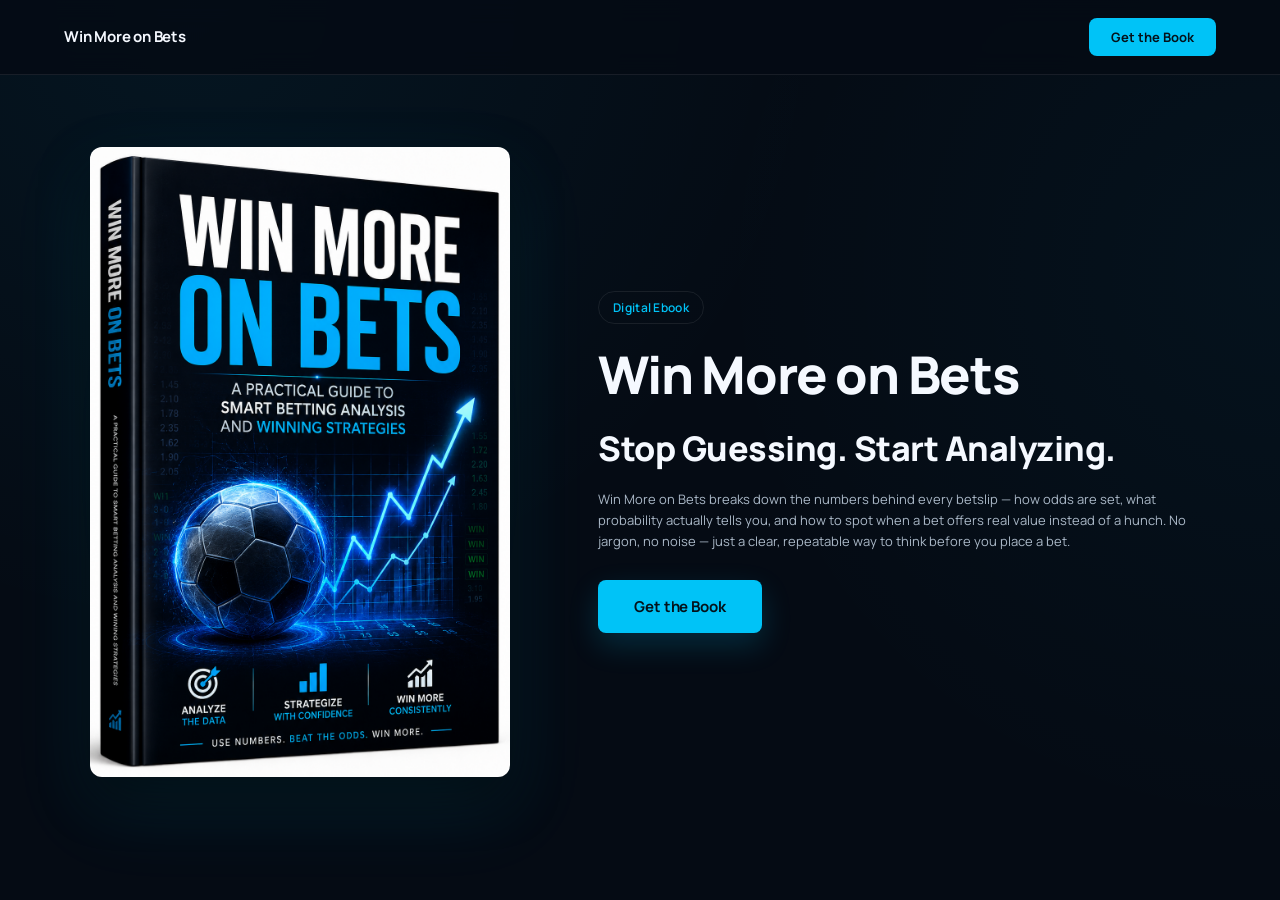
<file: index.html>
<!DOCTYPE html>
<html lang="en">
<head>
    <meta charset="UTF-8">
    <meta name="viewport" content="width=device-width, initial-scale=1.0">
    <meta name="description" content="Learn to use simple mathematics and probability to make more informed sports betting decisions. Win More on Bets.">
    <meta name="theme-color" content="#050B14">

    <!-- Open Graph -->
    <meta property="og:title" content="Win More on Bets — Stop Guessing. Start Analyzing.">
    <meta property="og:description" content="Learn to use simple mathematics, probability and betting odds analysis to make more informed betting decisions.">
    <meta property="og:type" content="website">
    <meta property="og:url" content="https://digitalebook.name.ng/">

    <meta name="twitter:card" content="summary_large_image">
    <meta name="twitter:title" content="Win More on Bets">
    <meta name="twitter:description" content="Stop guessing. Start analyzing your bets.">

    <title>Win More on Bets — Premium Betting Analysis</title>

    <link rel="preconnect" href="https://fonts.googleapis.com">
    <link rel="preconnect" href="https://fonts.gstatic.com" crossorigin>
    <link href="https://fonts.googleapis.com/css2?family=Manrope:wght@400;500;600;700;800&display=swap" rel="stylesheet">

    <link rel="stylesheet" href="style.css">
</head>

<body>

    <!-- HEADER -->
    <header class="header">
        <div class="header-container">
            <span class="brand">Win More on Bets</span>
            <button class="btn-header-cta" id="header-cta">Get the Book</button>
        </div>
    </header>

    <main>
        <!-- HERO / PRODUCT SECTION -->
        <section class="hero" id="product">
            <div class="hero-container">

                <div class="hero-visual">
                    <div class="book-glow" aria-hidden="true"></div>
                    <img
                        src="images/book-cover.webp"
                        alt="Win More on Bets ebook cover"
                        class="book-image"
                        width="900"
                        height="1090"
                    >
                </div>

                <div class="hero-content">
                    <span class="eyebrow">Digital Ebook</span>
                    <h1 class="hero-title">Win More on Bets</h1>

                    <div class="price-row">
                        <span class="price">Stop Guessing. Start Analyzing.</span>
                        <span class="price-note">Win More on Bets breaks down the numbers behind every betslip — how odds are set,
                            what probability actually tells you, and how to spot when a bet offers real value
                            instead of a hunch. No jargon, no noise — just a clear, repeatable way to think
                            before you place a bet.
                        </span>
                    </div>

                    <button class="btn btn-primary" id="cta-hero">Get the Book</button>
                </div>

            </div>
        </section>
    </main>

    <!-- PAYMENT MODAL -->
    <div class="payment-modal" id="payment-modal">
        <div class="payment-modal-content">
            <button class="modal-close" id="modal-close" aria-label="Close">✕</button>
            <h2>Get Your Book</h2>

            <div class="payment-summary">
                <div class="summary-row">
                    <span>Win More on Bets</span>
                    <span>₦5,000</span>
                </div>
                <div class="summary-row summary-total">
                    <span>Total</span>
                    <span>₦5,000</span>
                </div>
            </div>

            <form id="paymentForm">
                <div class="form-group">
                    <label for="email">Email Address</label>
                    <input type="email" id="email" name="email" required placeholder="you@example.com">
                    <p class="form-hint">We'll send your book and payment confirmation to this address.</p>
                </div>
                <button type="submit" class="btn btn-primary btn-block" id="buyButton">Pay ₦5,000</button>
                <p id="message" class="message"></p>
            </form>
        </div>
    </div>

    <script src="script.js" defer></script>
</body>
</html>
</file>
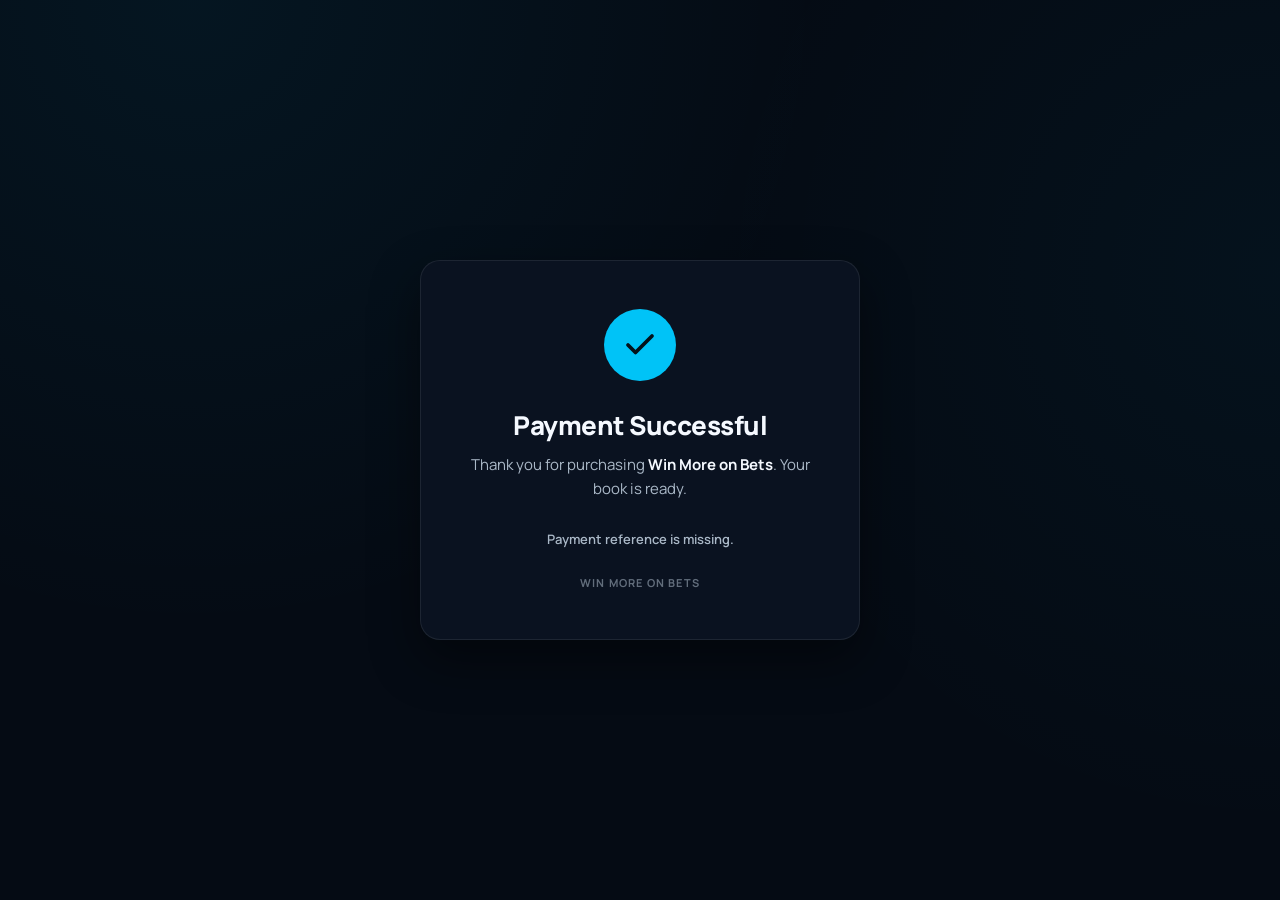
<file: success.html>
<!DOCTYPE html>
<html lang="en">
<head>
    <meta charset="UTF-8">
    <meta name="viewport" content="width=device-width, initial-scale=1.0">
    <meta name="theme-color" content="#050B14">
    <title>Payment Successful — Win More on Bets</title>

    <link rel="preconnect" href="https://fonts.googleapis.com">
    <link rel="preconnect" href="https://fonts.gstatic.com" crossorigin>
    <link href="https://fonts.googleapis.com/css2?family=Manrope:wght@400;500;600;700;800&display=swap" rel="stylesheet">

    <link rel="stylesheet" href="style.css">
</head>

<body>
    <main class="success-main">
        <div class="success-card">
            <div class="success-icon" aria-hidden="true">
                <svg viewBox="0 0 24 24" fill="none" stroke="#04121A" stroke-width="2.5" stroke-linecap="round" stroke-linejoin="round">
                    <polyline points="20 6 9 17 4 12"></polyline>
                </svg>
            </div>

            <h1>Payment Successful</h1>

            <p class="success-desc">
                Thank you for purchasing <strong>Win More on Bets</strong>. Your book is ready.
            </p>

            <span id="status">Verifying your payment...</span>

            <button id="downloadButton">Download Your Book</button>

            <div class="success-branding">Win More on Bets</div>
        </div>
    </main>

    <script src="script.js" defer></script>
</body>
</html>
</file>
<file: style.css>
/* ============================================
   CSS VARIABLES & ROOT
   ============================================ */

:root {
    --bg-primary: #050B14;
    --bg-secondary: #0A1220;
    --text-primary: #F5F9FF;
    --text-secondary: #AAB8C7;
    --accent-blue: #00C3F7;
    --accent-dark-blue: #036884;
    --border-light: rgba(255, 255, 255, 0.08);

    --shadow-glow: 0 30px 80px rgba(0, 195, 247, 0.12);
    --shadow-card: 0 20px 50px rgba(0, 0, 0, 0.45);
    --radius-lg: 20px;
    --radius-md: 12px;
    --radius-sm: 8px;
}

/* ============================================
   RESET & GLOBAL STYLES
   ============================================ */

* {
    margin: 0;
    padding: 0;
    box-sizing: border-box;
}

html {
    scroll-behavior: smooth;
    -webkit-font-smoothing: antialiased;
    -moz-osx-font-smoothing: grayscale;
}

body {
    font-family: 'Manrope', -apple-system, BlinkMacSystemFont, 'Segoe UI', sans-serif;
    background-color: var(--bg-primary);
    background-image:
        radial-gradient(circle at 15% 0%, rgba(0, 195, 247, 0.06) 0%, transparent 45%),
        radial-gradient(circle at 100% 30%, rgba(0, 195, 247, 0.04) 0%, transparent 40%);
    background-attachment: fixed;
    color: var(--text-primary);
    line-height: 1.6;
    overflow-x: hidden;
}

img {
    max-width: 100%;
    display: block;
}

.btn {
    font-family: inherit;
}

@media (prefers-reduced-motion: reduce) {
    html {
        scroll-behavior: auto;
    }
    * {
        animation-duration: 0.01ms !important;
        animation-iteration-count: 1 !important;
        transition-duration: 0.01ms !important;
    }
}

/* ============================================
   HEADER
   ============================================ */

.header {
    position: sticky;
    top: 0;
    z-index: 1000;
    background: rgba(5, 11, 20, 0.85);
    backdrop-filter: blur(12px);
    -webkit-backdrop-filter: blur(12px);
    border-bottom: 1px solid var(--border-light);
    padding: 18px 0;
}

.header-container {
    max-width: 1200px;
    margin: 0 auto;
    padding: 0 24px;
    display: flex;
    justify-content: space-between;
    align-items: center;
    gap: 16px;
}

.brand {
    font-size: 15px;
    font-weight: 700;
    letter-spacing: -0.2px;
    color: var(--text-primary);
}

.btn-header-cta {
    padding: 10px 22px;
    background-color: var(--accent-blue);
    color: #04121A;
    border: none;
    border-radius: var(--radius-sm);
    font-size: 13px;
    font-weight: 700;
    font-family: inherit;
    cursor: pointer;
    transition: background-color 0.25s ease, transform 0.25s ease;
    white-space: nowrap;
}

.btn-header-cta:hover {
    background-color: var(--accent-dark-blue);
    color: var(--text-primary);
    transform: translateY(-1px);
}

/* ============================================
   HERO / PRODUCT SECTION
   ============================================ */

.hero {
    padding: 72px 24px 96px;
}

.hero-container {
    max-width: 1100px;
    margin: 0 auto;
    display: grid;
    grid-template-columns: minmax(0, 420px) 1fr;
    gap: 88px;
    align-items: center;
}

.hero-visual {
    position: relative;
    display: flex;
    align-items: center;
    justify-content: center;
}

.book-glow {
    position: absolute;
    width: 80%;
    height: 80%;
    background: radial-gradient(circle, rgba(0, 195, 247, 0.22) 0%, transparent 70%);
    filter: blur(30px);
    z-index: 0;
    pointer-events: none;
}

.book-image {
    position: relative;
    z-index: 1;
    width: 100%;
    height: auto;
    border-radius: var(--radius-md);
    box-shadow: var(--shadow-card), var(--shadow-glow);
}

.hero-content {
    display: flex;
    flex-direction: column;
    align-items: flex-start;
}

.eyebrow {
    display: inline-flex;
    align-items: center;
    gap: 8px;
    padding: 6px 14px;
    border: 1px solid var(--border-light);
    border-radius: 100px;
    font-size: 12px;
    font-weight: 600;
    letter-spacing: 0.3px;
    color: var(--accent-blue);
    margin-bottom: 24px;
}

.hero-title {
    font-size: 52px;
    font-weight: 800;
    line-height: 1.05;
    letter-spacing: -1.2px;
    color: var(--text-primary);
    margin-bottom: 18px;
}

.hero-tagline {
    font-size: 17px;
    line-height: 1.65;
    color: var(--text-secondary);
    max-width: 420px;
    margin-bottom: 36px;
}

.price-row {
    display: flex;
    align-items: baseline;
    gap: 14px;
    flex-wrap: wrap;
    margin-bottom: 28px;
}

.price {
    font-size: 34px;
    font-weight: 800;
    color: var(--text-primary);
    letter-spacing: -0.5px;
}

.price-note {
    font-size: 13px;
    color: var(--text-secondary);
}

/* ============================================
   BUTTONS
   ============================================ */

.btn {
    padding: 16px 36px;
    border: none;
    border-radius: var(--radius-sm);
    font-size: 15px;
    font-weight: 700;
    letter-spacing: -0.1px;
    cursor: pointer;
    transition: background-color 0.25s ease, transform 0.25s ease, box-shadow 0.25s ease;
    display: inline-flex;
    align-items: center;
    justify-content: center;
}

.btn-primary {
    background-color: var(--accent-blue);
    color: #04121A;
    box-shadow: 0 12px 30px rgba(0, 195, 247, 0.18);
}

.btn-primary:hover {
    background-color: var(--accent-dark-blue);
    color: var(--text-primary);
    transform: translateY(-2px);
    box-shadow: 0 16px 36px rgba(0, 195, 247, 0.25);
}

.btn-primary:active {
    transform: translateY(0);
}

.btn-block {
    width: 100%;
}

/* ============================================
   DETAILS SECTION
   ============================================ */

.details {
    padding: 20px 24px 120px;
    border-top: 1px solid var(--border-light);
}

.details-container {
    max-width: 640px;
    margin: 0 auto;
    text-align: center;
    padding-top: 90px;
}

.details-title {
    font-size: 32px;
    font-weight: 800;
    letter-spacing: -0.6px;
    line-height: 1.2;
    color: var(--text-primary);
    margin-bottom: 20px;
}

.details-text {
    font-size: 16px;
    line-height: 1.75;
    color: var(--text-secondary);
    margin-bottom: 40px;
}

/* ============================================
   PAYMENT MODAL
   ============================================ */

.payment-modal {
    display: none;
    position: fixed;
    inset: 0;
    width: 100%;
    height: 100%;
    background-color: rgba(2, 6, 12, 0.75);
    z-index: 2000;
    align-items: center;
    justify-content: center;
    padding: 20px;
    backdrop-filter: blur(6px);
    -webkit-backdrop-filter: blur(6px);
}

.payment-modal.active {
    display: flex;
}

.payment-modal-content {
    background-color: var(--bg-secondary);
    border: 1px solid var(--border-light);
    border-radius: var(--radius-lg);
    padding: 40px;
    max-width: 440px;
    width: 100%;
    position: relative;
    box-shadow: var(--shadow-card);
}

.payment-modal-content h2 {
    font-size: 20px;
    font-weight: 700;
    letter-spacing: -0.3px;
    margin-bottom: 24px;
    color: var(--text-primary);
}

.modal-close {
    position: absolute;
    top: 16px;
    right: 16px;
    background: none;
    border: none;
    font-size: 18px;
    color: var(--text-secondary);
    cursor: pointer;
    transition: color 0.2s ease;
    line-height: 1;
    padding: 6px;
}

.modal-close:hover {
    color: var(--text-primary);
}

.payment-summary {
    background-color: rgba(255, 255, 255, 0.03);
    border: 1px solid var(--border-light);
    border-radius: var(--radius-sm);
    padding: 18px 20px;
    margin-bottom: 24px;
}

.summary-row {
    display: flex;
    justify-content: space-between;
    font-size: 14px;
    color: var(--text-secondary);
    padding: 6px 0;
}

.summary-total {
    border-top: 1px solid var(--border-light);
    margin-top: 6px;
    padding-top: 12px;
    font-weight: 700;
    color: var(--text-primary);
    font-size: 15px;
}

.form-group {
    margin-bottom: 20px;
}

.form-group label {
    display: block;
    font-size: 13px;
    font-weight: 600;
    color: var(--text-secondary);
    margin-bottom: 8px;
}

.form-group input {
    width: 100%;
    padding: 13px 14px;
    background-color: rgba(255, 255, 255, 0.03);
    border: 1px solid var(--border-light);
    border-radius: var(--radius-sm);
    color: var(--text-primary);
    font-size: 14px;
    font-family: inherit;
    transition: border-color 0.2s ease;
}

.form-group input:focus {
    outline: none;
    border-color: var(--accent-blue);
}

.form-hint {
    font-size: 12px;
    color: var(--text-secondary);
    margin-top: 8px;
    opacity: 0.8;
}

.message {
    font-size: 13px;
    text-align: center;
    margin-top: 14px;
    min-height: 18px;
}

.message.error {
    color: #FF8A8A;
}

.message.success {
    color: var(--accent-blue);
}

/* ============================================
   SUCCESS PAGE
   ============================================ */

.success-main {
    min-height: 100vh;
    display: flex;
    align-items: center;
    justify-content: center;
    padding: 24px;
}

.success-card {
    width: 100%;
    max-width: 440px;
    background-color: var(--bg-secondary);
    border: 1px solid var(--border-light);
    border-radius: var(--radius-lg);
    padding: 48px 36px;
    text-align: center;
    box-shadow: var(--shadow-card);
}

.success-icon {
    display: flex;
    align-items: center;
    justify-content: center;
    width: 72px;
    height: 72px;
    margin: 0 auto 28px;
    background-color: var(--accent-blue);
    border-radius: 50%;
    animation: scaleIn 0.4s ease-out;
}

.success-icon svg {
    width: 36px;
    height: 36px;
}

@keyframes scaleIn {
    from {
        transform: scale(0.8);
        opacity: 0;
    }
    to {
        transform: scale(1);
        opacity: 1;
    }
}

.success-card h1 {
    font-size: 26px;
    font-weight: 800;
    letter-spacing: -0.5px;
    margin-bottom: 12px;
    color: var(--text-primary);
    line-height: 1.25;
}

.success-card .success-desc {
    font-size: 15px;
    line-height: 1.6;
    color: var(--text-secondary);
    margin-bottom: 28px;
}

.success-card .success-desc strong {
    color: var(--text-primary);
    font-weight: 700;
}

#status {
    display: block;
    font-size: 13px;
    font-weight: 600;
    color: var(--text-secondary);
    margin-bottom: 24px;
    min-height: 18px;
}

#downloadButton {
    width: 100%;
    padding: 15px 24px;
    background-color: var(--accent-blue);
    color: #FFFFFF;
    text-align: center;
    border: none;
    border-radius: var(--radius-sm);
    font-size: 14px;
    font-weight: 700;
    font-family: inherit;
    cursor: pointer;
    transition: background-color 0.25s ease, transform 0.25s ease;
    margin-bottom: 28px;
    display: none;
}

#downloadButton:hover:not(:disabled) {
    background-color: var(--accent-dark-blue);
    color: var(--text-primary);
    transform: translateY(-2px);
}

#downloadButton:disabled {
    opacity: 0.6;
    cursor: not-allowed;
}

.success-branding {
    font-size: 11px;
    font-weight: 700;
    letter-spacing: 1.2px;
    color: var(--text-secondary);
    text-transform: uppercase;
    opacity: 0.55;
}

/* ============================================
   RESPONSIVE DESIGN
   ============================================ */

@media (max-width: 900px) {
    .hero-container {
        grid-template-columns: 1fr;
        gap: 48px;
        text-align: center;
        justify-items: center;
    }

    .hero-visual {
        max-width: 300px;
        margin: 0 auto;
    }

    .hero-content {
        align-items: center;
    }

    .hero-tagline {
        max-width: 460px;
    }

    .price-row {
        justify-content: center;
    }

    .details-container {
        padding-top: 64px;
    }
}

@media (max-width: 560px) {
    .header-container {
        padding: 0 18px;
    }

    .brand {
        font-size: 13px;
    }

    .btn-header-cta {
        padding: 9px 16px;
        font-size: 12px;
    }

    .hero {
        padding: 48px 20px 64px;
    }

    .hero-visual {
        max-width: 230px;
    }

    .hero-title {
        font-size: 34px;
        letter-spacing: -0.8px;
    }

    .hero-tagline {
        font-size: 15px;
    }

    .price {
        font-size: 28px;
    }

    .btn {
        width: 100%;
        padding: 15px 24px;
    }

    .details {
        padding: 0 20px 80px;
    }

    .details-title {
        font-size: 24px;
    }

    .details-text {
        font-size: 15px;
    }

    .payment-modal-content {
        padding: 28px 22px;
    }

    .success-card {
        padding: 36px 24px;
    }

    .success-card h1 {
        font-size: 22px;
    }
}
</file>
